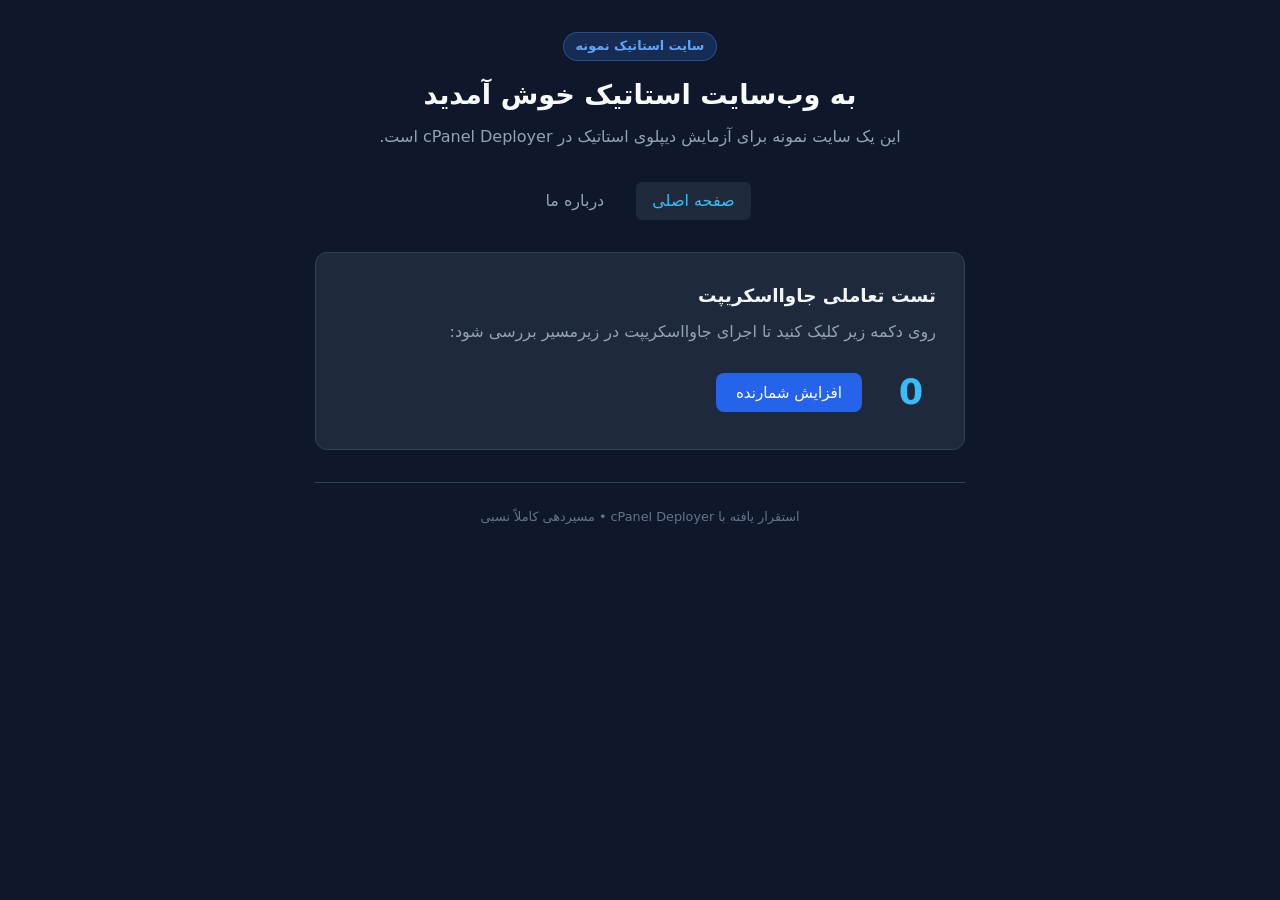
<file: samples/sample-static/index.html>
<!DOCTYPE html>
<html lang="fa" dir="rtl">
<head>
    <meta charset="UTF-8">
    <meta name="viewport" content="width=device-width, initial-scale=1.0">
    <title>سایت استاتیک نمونه</title>
    <!-- Relative path for subpath compatibility -->
    <link rel="stylesheet" href="./css/style.css">
</head>
<body>
    <div class="container">
        <header>
            <div class="badge">سایت استاتیک نمونه</div>
            <h1>به وب‌سایت استاتیک خوش آمدید</h1>
            <p>این یک سایت نمونه برای آزمایش دیپلوی استاتیک در cPanel Deployer است.</p>
        </header>

        <nav>
            <a href="./index.html" class="active">صفحه اصلی</a>
            <a href="./about.html">درباره ما</a>
        </nav>

        <section class="card">
            <h2>تست تعاملی جاوااسکریپت</h2>
            <p>روی دکمه زیر کلیک کنید تا اجرای جاوااسکریپت در زیرمسیر بررسی شود:</p>
            <div class="counter-box">
                <span id="counterValue">0</span>
                <button id="counterBtn" class="btn">افزایش شمارنده</button>
            </div>
        </section>

        <footer>
            استقرار یافته با cPanel Deployer &bull; مسیردهی کاملاً نسبی
        </footer>
    </div>

    <!-- Relative path for script -->
    <script src="./js/app.js"></script>
</body>
</html>
</file>
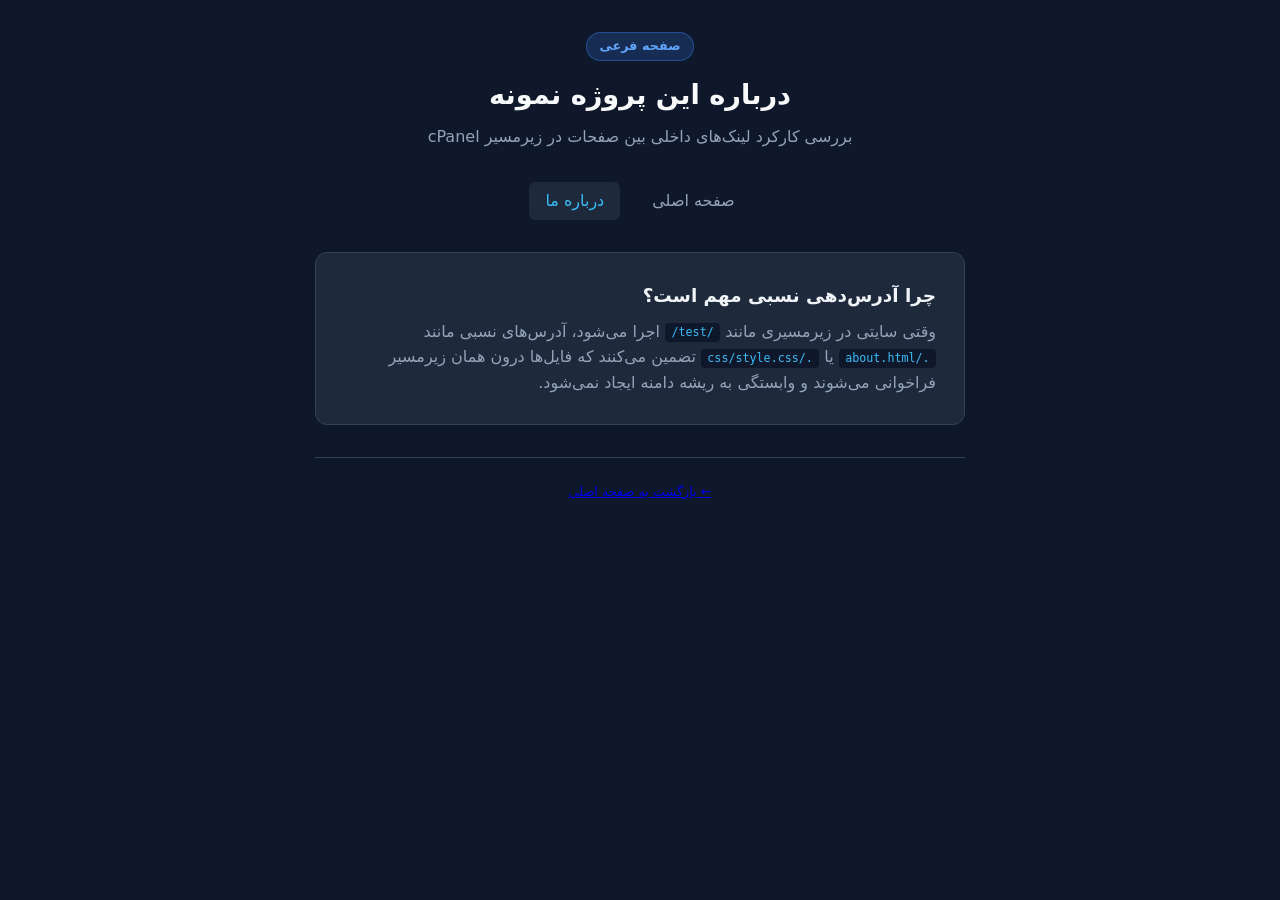
<file: samples/sample-static/about.html>
<!DOCTYPE html>
<html lang="fa" dir="rtl">
<head>
    <meta charset="UTF-8">
    <meta name="viewport" content="width=device-width, initial-scale=1.0">
    <title>درباره ما - سایت استاتیک نمونه</title>
    <link rel="stylesheet" href="./css/style.css">
</head>
<body>
    <div class="container">
        <header>
            <div class="badge">صفحه فرعی</div>
            <h1>درباره این پروژه نمونه</h1>
            <p>بررسی کارکرد لینک‌های داخلی بین صفحات در زیرمسیر cPanel</p>
        </header>

        <nav>
            <a href="./index.html">صفحه اصلی</a>
            <a href="./about.html" class="active">درباره ما</a>
        </nav>

        <section class="card">
            <h2>چرا آدرس‌دهی نسبی مهم است؟</h2>
            <p>
                وقتی سایتی در زیرمسیری مانند <code>/test/</code> اجرا می‌شود، آدرس‌های نسبی مانند <code>./about.html</code> یا <code>./css/style.css</code> تضمین می‌کنند که فایل‌ها درون همان زیرمسیر فراخوانی می‌شوند و وابستگی به ریشه دامنه ایجاد نمی‌شود.
            </p>
        </section>

        <footer>
            <a href="./index.html">&larr; بازگشت به صفحه اصلی</a>
        </footer>
    </div>
</body>
</html>
</file>
<file: samples/sample-static/css/style.css>
body {
    font-family: system-ui, -apple-system, "Segoe UI", Roboto, sans-serif;
    background: #0f172a;
    color: #e2e8f0;
    margin: 0;
    padding: 2rem 1rem;
    direction: rtl;
    line-height: 1.6;
}

.container {
    max-width: 650px;
    margin: 0 auto;
}

header {
    text-align: center;
    margin-bottom: 2rem;
}

.badge {
    display: inline-block;
    background: rgba(59, 130, 246, 0.2);
    color: #60a5fa;
    border: 1px solid rgba(59, 130, 246, 0.4);
    padding: 0.2rem 0.75rem;
    border-radius: 9999px;
    font-size: 0.8rem;
    font-weight: 600;
    margin-bottom: 0.75rem;
}

h1 {
    font-size: 1.7rem;
    margin: 0 0 0.5rem;
    color: #f8fafc;
}

p {
    color: #94a3b8;
    margin: 0;
}

nav {
    display: flex;
    justify-content: center;
    gap: 1rem;
    margin-bottom: 2rem;
}

nav a {
    color: #94a3b8;
    text-decoration: none;
    padding: 0.4rem 1rem;
    border-radius: 6px;
    transition: all 0.15s;
}

nav a.active, nav a:hover {
    background: #1e293b;
    color: #38bdf8;
}

.card {
    background: #1e293b;
    border: 1px solid #334155;
    border-radius: 12px;
    padding: 1.75rem;
    margin-bottom: 2rem;
}

.card h2 {
    font-size: 1.15rem;
    margin-top: 0;
    margin-bottom: 0.5rem;
    color: #f1f5f9;
}

.counter-box {
    display: flex;
    align-items: center;
    gap: 1.5rem;
    margin-top: 1.25rem;
}

#counterValue {
    font-size: 2.2rem;
    font-weight: 700;
    color: #38bdf8;
    min-width: 50px;
    text-align: center;
}

.btn {
    background: #2563eb;
    color: white;
    border: none;
    padding: 0.65rem 1.25rem;
    border-radius: 8px;
    cursor: pointer;
    font-size: 0.95rem;
    font-family: inherit;
    transition: background 0.15s;
}

.btn:hover {
    background: #1d4ed8;
}

code {
    background: #0f172a;
    padding: 0.15rem 0.4rem;
    border-radius: 4px;
    color: #38bdf8;
    font-family: monospace;
    font-size: 0.9em;
}

footer {
    text-align: center;
    font-size: 0.8rem;
    color: #64748b;
    border-top: 1px solid #334155;
    padding-top: 1.5rem;
}
</file>
